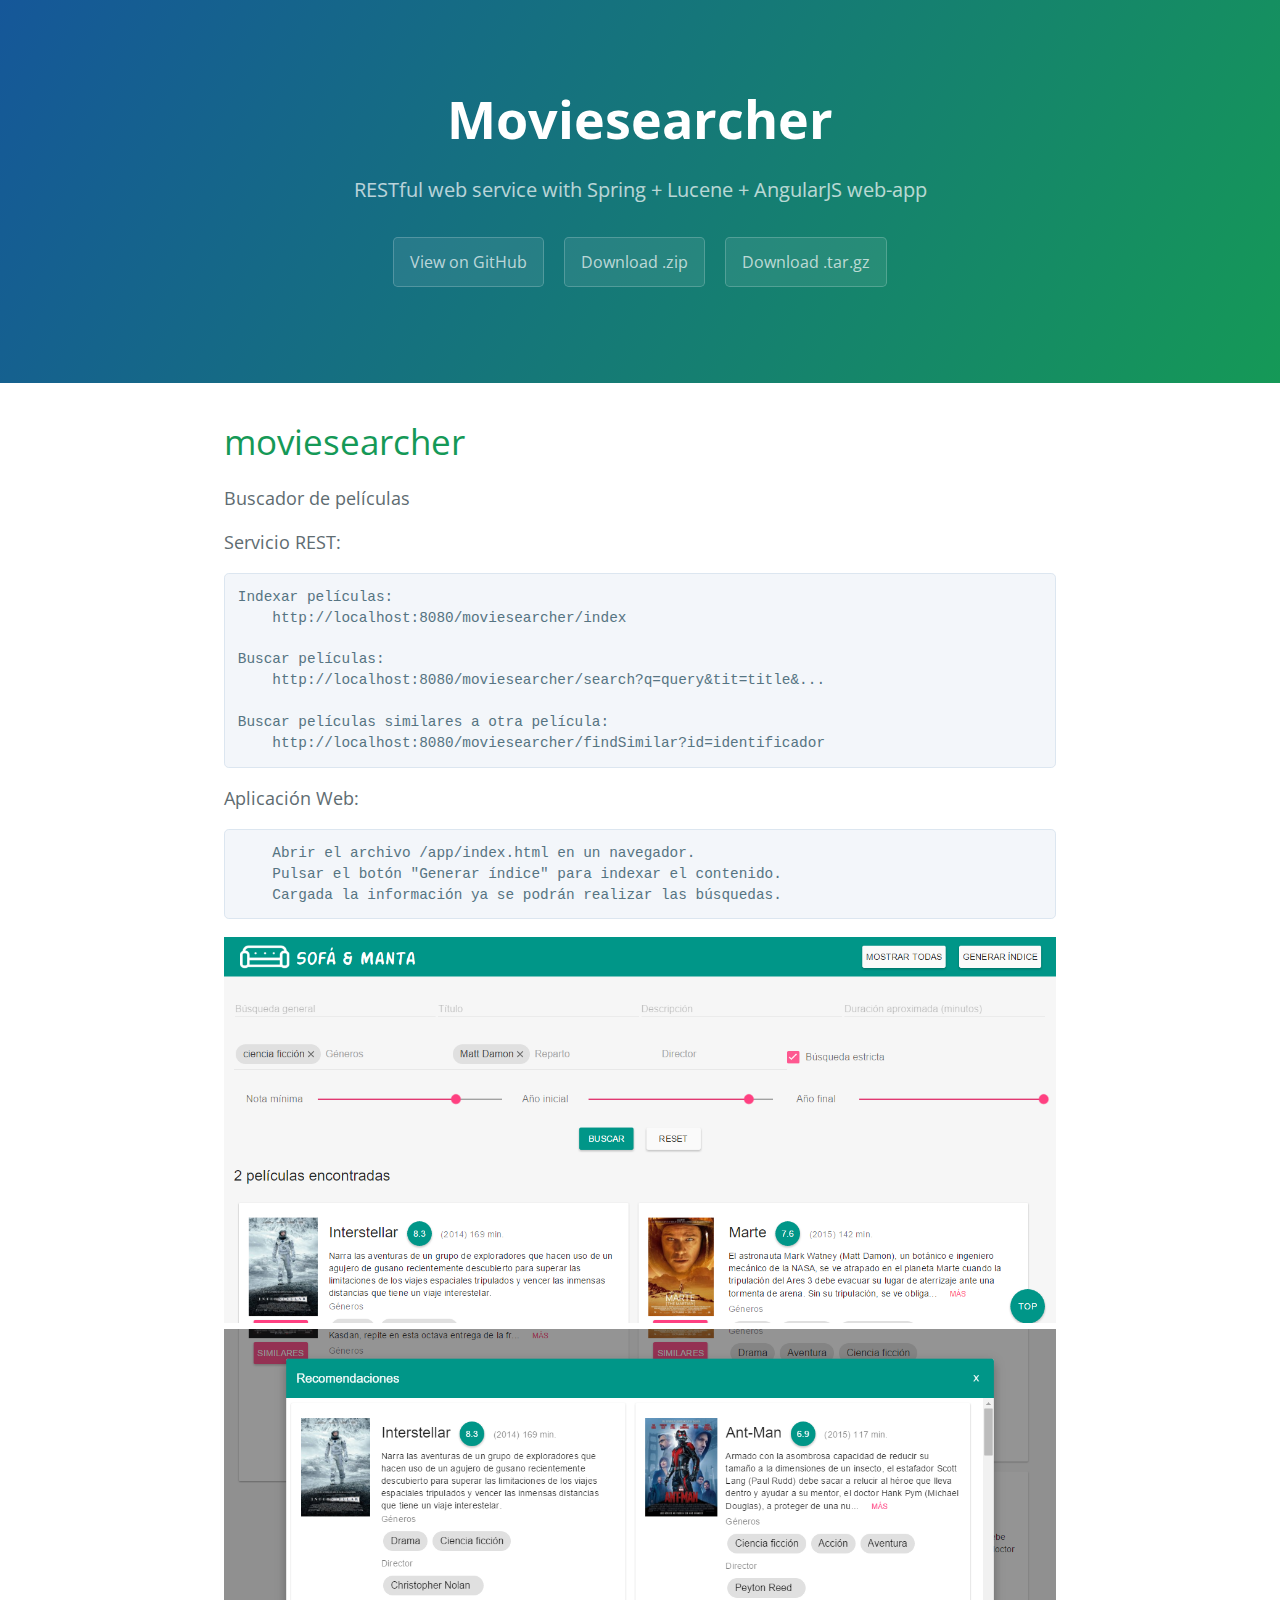
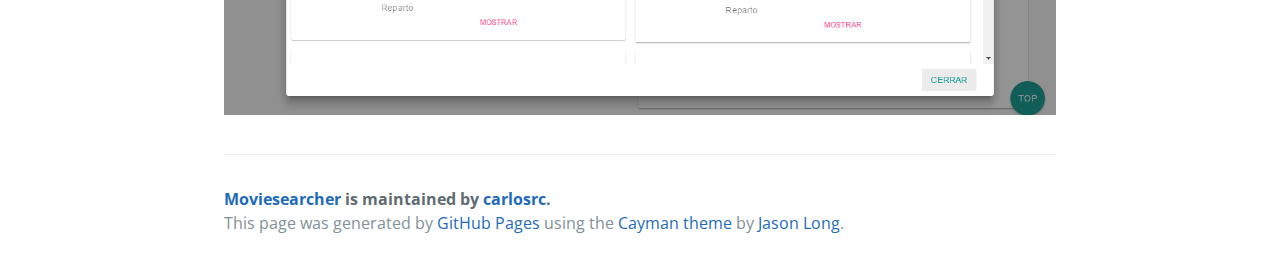
<file: index.html>
<!DOCTYPE html>
<html lang="en-us">
  <head>
    <meta charset="UTF-8">
    <title>Moviesearcher by carlosrc</title>
    <meta name="viewport" content="width=device-width, initial-scale=1">
    <link rel="stylesheet" type="text/css" href="stylesheets/normalize.css" media="screen">
    <link href='https://fonts.googleapis.com/css?family=Open+Sans:400,700' rel='stylesheet' type='text/css'>
    <link rel="stylesheet" type="text/css" href="stylesheets/stylesheet.css" media="screen">
    <link rel="stylesheet" type="text/css" href="stylesheets/github-light.css" media="screen">
  </head>
  <body>
    <section class="page-header">
      <h1 class="project-name">Moviesearcher</h1>
      <h2 class="project-tagline">RESTful web service with Spring + Lucene + AngularJS web-app</h2>
      <a href="https://github.com/carlosrc/moviesearcher" class="btn">View on GitHub</a>
      <a href="https://github.com/carlosrc/moviesearcher/zipball/master" class="btn">Download .zip</a>
      <a href="https://github.com/carlosrc/moviesearcher/tarball/master" class="btn">Download .tar.gz</a>
    </section>

    <section class="main-content">
      <h1>
<a id="moviesearcher" class="anchor" href="#moviesearcher" aria-hidden="true"><span aria-hidden="true" class="octicon octicon-link"></span></a>moviesearcher</h1>

<p>Buscador de películas</p>

<p>Servicio REST:</p>

<pre><code>Indexar películas:
    http://localhost:8080/moviesearcher/index

Buscar películas: 
    http://localhost:8080/moviesearcher/search?q=query&amp;tit=title&amp;...

Buscar películas similares a otra película:
    http://localhost:8080/moviesearcher/findSimilar?id=identificador
</code></pre>

<p>Aplicación Web: </p>

<pre><code>    Abrir el archivo /app/index.html en un navegador.
    Pulsar el botón "Generar índice" para indexar el contenido.
    Cargada la información ya se podrán realizar las búsquedas.
</code></pre>

<p><img src="/doc/img/busqueda.png" alt="Búsqueda">
<img src="/doc/img/similares.png" alt="Similares"></p>

      <footer class="site-footer">
        <span class="site-footer-owner"><a href="https://github.com/carlosrc/moviesearcher">Moviesearcher</a> is maintained by <a href="https://github.com/carlosrc">carlosrc</a>.</span>

        <span class="site-footer-credits">This page was generated by <a href="https://pages.github.com">GitHub Pages</a> using the <a href="https://github.com/jasonlong/cayman-theme">Cayman theme</a> by <a href="https://twitter.com/jasonlong">Jason Long</a>.</span>
      </footer>

    </section>

  
  </body>
</html>
</file>
<file: stylesheets/stylesheet.css>
* {
  box-sizing: border-box; }

body {
  padding: 0;
  margin: 0;
  font-family: "Open Sans", "Helvetica Neue", Helvetica, Arial, sans-serif;
  font-size: 16px;
  line-height: 1.5;
  color: #606c71; }

a {
  color: #1e6bb8;
  text-decoration: none; }
  a:hover {
    text-decoration: underline; }

.btn {
  display: inline-block;
  margin-bottom: 1rem;
  color: rgba(255, 255, 255, 0.7);
  background-color: rgba(255, 255, 255, 0.08);
  border-color: rgba(255, 255, 255, 0.2);
  border-style: solid;
  border-width: 1px;
  border-radius: 0.3rem;
  transition: color 0.2s, background-color 0.2s, border-color 0.2s; }
  .btn + .btn {
    margin-left: 1rem; }

.btn:hover {
  color: rgba(255, 255, 255, 0.8);
  text-decoration: none;
  background-color: rgba(255, 255, 255, 0.2);
  border-color: rgba(255, 255, 255, 0.3); }

@media screen and (min-width: 64em) {
  .btn {
    padding: 0.75rem 1rem; } }

@media screen and (min-width: 42em) and (max-width: 64em) {
  .btn {
    padding: 0.6rem 0.9rem;
    font-size: 0.9rem; } }

@media screen and (max-width: 42em) {
  .btn {
    display: block;
    width: 100%;
    padding: 0.75rem;
    font-size: 0.9rem; }
    .btn + .btn {
      margin-top: 1rem;
      margin-left: 0; } }

.page-header {
  color: #fff;
  text-align: center;
  background-color: #159957;
  background-image: linear-gradient(120deg, #155799, #159957); }

@media screen and (min-width: 64em) {
  .page-header {
    padding: 5rem 6rem; } }

@media screen and (min-width: 42em) and (max-width: 64em) {
  .page-header {
    padding: 3rem 4rem; } }

@media screen and (max-width: 42em) {
  .page-header {
    padding: 2rem 1rem; } }

.project-name {
  margin-top: 0;
  margin-bottom: 0.1rem; }

@media screen and (min-width: 64em) {
  .project-name {
    font-size: 3.25rem; } }

@media screen and (min-width: 42em) and (max-width: 64em) {
  .project-name {
    font-size: 2.25rem; } }

@media screen and (max-width: 42em) {
  .project-name {
    font-size: 1.75rem; } }

.project-tagline {
  margin-bottom: 2rem;
  font-weight: normal;
  opacity: 0.7; }

@media screen and (min-width: 64em) {
  .project-tagline {
    font-size: 1.25rem; } }

@media screen and (min-width: 42em) and (max-width: 64em) {
  .project-tagline {
    font-size: 1.15rem; } }

@media screen and (max-width: 42em) {
  .project-tagline {
    font-size: 1rem; } }

.main-content :first-child {
  margin-top: 0; }
.main-content img {
  max-width: 100%; }
.main-content h1, .main-content h2, .main-content h3, .main-content h4, .main-content h5, .main-content h6 {
  margin-top: 2rem;
  margin-bottom: 1rem;
  font-weight: normal;
  color: #159957; }
.main-content p {
  margin-bottom: 1em; }
.main-content code {
  padding: 2px 4px;
  font-family: Consolas, "Liberation Mono", Menlo, Courier, monospace;
  font-size: 0.9rem;
  color: #383e41;
  background-color: #f3f6fa;
  border-radius: 0.3rem; }
.main-content pre {
  padding: 0.8rem;
  margin-top: 0;
  margin-bottom: 1rem;
  font: 1rem Consolas, "Liberation Mono", Menlo, Courier, monospace;
  color: #567482;
  word-wrap: normal;
  background-color: #f3f6fa;
  border: solid 1px #dce6f0;
  border-radius: 0.3rem; }
  .main-content pre > code {
    padding: 0;
    margin: 0;
    font-size: 0.9rem;
    color: #567482;
    word-break: normal;
    white-space: pre;
    background: transparent;
    border: 0; }
.main-content .highlight {
  margin-bottom: 1rem; }
  .main-content .highlight pre {
    margin-bottom: 0;
    word-break: normal; }
.main-content .highlight pre, .main-content pre {
  padding: 0.8rem;
  overflow: auto;
  font-size: 0.9rem;
  line-height: 1.45;
  border-radius: 0.3rem; }
.main-content pre code, .main-content pre tt {
  display: inline;
  max-width: initial;
  padding: 0;
  margin: 0;
  overflow: initial;
  line-height: inherit;
  word-wrap: normal;
  background-color: transparent;
  border: 0; }
  .main-content pre code:before, .main-content pre code:after, .main-content pre tt:before, .main-content pre tt:after {
    content: normal; }
.main-content ul, .main-content ol {
  margin-top: 0; }
.main-content blockquote {
  padding: 0 1rem;
  margin-left: 0;
  color: #819198;
  border-left: 0.3rem solid #dce6f0; }
  .main-content blockquote > :first-child {
    margin-top: 0; }
  .main-content blockquote > :last-child {
    margin-bottom: 0; }
.main-content table {
  display: block;
  width: 100%;
  overflow: auto;
  word-break: normal;
  word-break: keep-all; }
  .main-content table th {
    font-weight: bold; }
  .main-content table th, .main-content table td {
    padding: 0.5rem 1rem;
    border: 1px solid #e9ebec; }
.main-content dl {
  padding: 0; }
  .main-content dl dt {
    padding: 0;
    margin-top: 1rem;
    font-size: 1rem;
    font-weight: bold; }
  .main-content dl dd {
    padding: 0;
    margin-bottom: 1rem; }
.main-content hr {
  height: 2px;
  padding: 0;
  margin: 1rem 0;
  background-color: #eff0f1;
  border: 0; }

@media screen and (min-width: 64em) {
  .main-content {
    max-width: 64rem;
    padding: 2rem 6rem;
    margin: 0 auto;
    font-size: 1.1rem; } }

@media screen and (min-width: 42em) and (max-width: 64em) {
  .main-content {
    padding: 2rem 4rem;
    font-size: 1.1rem; } }

@media screen and (max-width: 42em) {
  .main-content {
    padding: 2rem 1rem;
    font-size: 1rem; } }

.site-footer {
  padding-top: 2rem;
  margin-top: 2rem;
  border-top: solid 1px #eff0f1; }

.site-footer-owner {
  display: block;
  font-weight: bold; }

.site-footer-credits {
  color: #819198; }

@media screen and (min-width: 64em) {
  .site-footer {
    font-size: 1rem; } }

@media screen and (min-width: 42em) and (max-width: 64em) {
  .site-footer {
    font-size: 1rem; } }

@media screen and (max-width: 42em) {
  .site-footer {
    font-size: 0.9rem; } }
</file>
<file: stylesheets/github-light.css>
/*
   Copyright 2014 GitHub Inc.

   Licensed under the Apache License, Version 2.0 (the "License");
   you may not use this file except in compliance with the License.
   You may obtain a copy of the License at

       http://www.apache.org/licenses/LICENSE-2.0

   Unless required by applicable law or agreed to in writing, software
   distributed under the License is distributed on an "AS IS" BASIS,
   WITHOUT WARRANTIES OR CONDITIONS OF ANY KIND, either express or implied.
   See the License for the specific language governing permissions and
   limitations under the License.

*/

.pl-c /* comment */ {
  color: #969896;
}

.pl-c1      /* constant, markup.raw, meta.diff.header, meta.module-reference, meta.property-name, support, support.constant, support.variable, variable.other.constant */,
.pl-s .pl-v /* string variable */ {
  color: #0086b3;
}

.pl-e  /* entity */,
.pl-en /* entity.name */ {
  color: #795da3;
}

.pl-s .pl-s1 /* string source */,
.pl-smi      /* storage.modifier.import, storage.modifier.package, storage.type.java, variable.other, variable.parameter.function */ {
  color: #333;
}

.pl-ent /* entity.name.tag */ {
  color: #63a35c;
}

.pl-k /* keyword, storage, storage.type */ {
  color: #a71d5d;
}

.pl-pds              /* punctuation.definition.string, string.regexp.character-class */,
.pl-s                /* string */,
.pl-s .pl-pse .pl-s1 /* string punctuation.section.embedded source */,
.pl-sr               /* string.regexp */,
.pl-sr .pl-cce       /* string.regexp constant.character.escape */,
.pl-sr .pl-sra       /* string.regexp string.regexp.arbitrary-repitition */,
.pl-sr .pl-sre       /* string.regexp source.ruby.embedded */ {
  color: #183691;
}

.pl-v /* variable */ {
  color: #ed6a43;
}

.pl-id /* invalid.deprecated */ {
  color: #b52a1d;
}

.pl-ii /* invalid.illegal */ {
  background-color: #b52a1d;
  color: #f8f8f8;
}

.pl-sr .pl-cce /* string.regexp constant.character.escape */ {
  color: #63a35c;
  font-weight: bold;
}

.pl-ml /* markup.list */ {
  color: #693a17;
}

.pl-mh        /* markup.heading */,
.pl-mh .pl-en /* markup.heading entity.name */,
.pl-ms        /* meta.separator */ {
  color: #1d3e81;
  font-weight: bold;
}

.pl-mq /* markup.quote */ {
  color: #008080;
}

.pl-mi /* markup.italic */ {
  color: #333;
  font-style: italic;
}

.pl-mb /* markup.bold */ {
  color: #333;
  font-weight: bold;
}

.pl-md /* markup.deleted, meta.diff.header.from-file */ {
  background-color: #ffecec;
  color: #bd2c00;
}

.pl-mi1 /* markup.inserted, meta.diff.header.to-file */ {
  background-color: #eaffea;
  color: #55a532;
}

.pl-mdr /* meta.diff.range */ {
  color: #795da3;
  font-weight: bold;
}

.pl-mo /* meta.output */ {
  color: #1d3e81;
}
</file>
